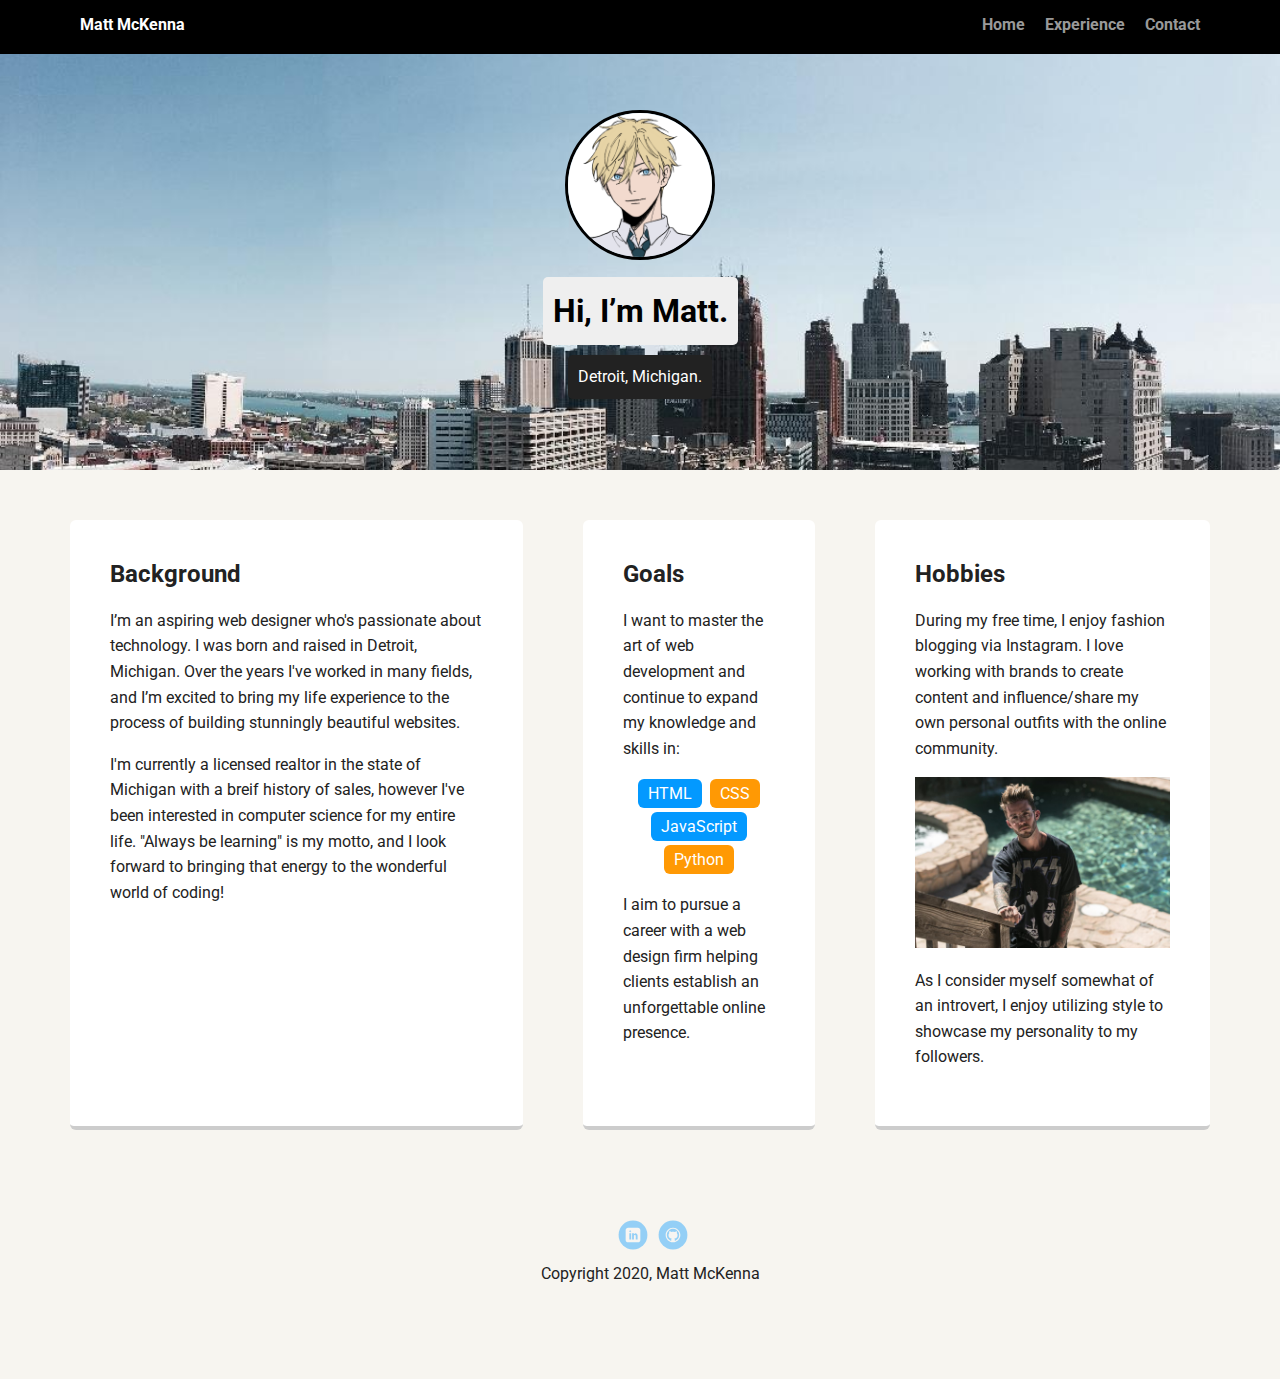
<file: index.html>
<!doctype html>
<html lang="en">

<head>
  <meta charset="utf-8">
  <title>Matt McKenna's Profile</title>
  <meta name="viewport" content="width=device-width, initial-scale=1.0">
  <link rel="stylesheet" href="styles.css">
  <link href="https://fonts.googleapis.com/css?family=Muli%7CRoboto:400,300,500,700,900" rel="stylesheet">
</head>

<body>

  <nav class="main-nav">
    <ul class="nav">
        <li class="name">Matt McKenna</li>
        <li><a href="index.html">Home</a></li>
        <li><a href="experience.html">Experience</a></li>
        <li><a href="contact.html">Contact</a></li>
    </ul>
  </nav>

  <header>
    <img src="images/me.png" alt="Avatar of Matt" class="profile-image">
    <h1 class="tag name">Hi, I’m Matt.</h1>
    <p class="tag location">Detroit, Michigan.</p>
  </header>

  <main class="flex">
    <section class="card">
      <h2>Background</h2>
      <p>I’m an aspiring web designer who's passionate about technology. I was born and raised in Detroit, Michigan.
        Over the years I've worked in many fields, and I’m excited to bring my life experience to the process of
        building stunningly beautiful websites.</p>
      <p>I'm currently a licensed realtor in the state of Michigan with a breif history of sales, however I've been
        interested in computer science for my entire life. "Always be learning" is my motto, and I look forward to
        bringing that energy to the wonderful world of coding!</p>
    </section>

    <section class="card">
      <h2>Goals</h2>
      <p>I want to master the art of web development and continue to expand my knowledge and skills in:</p>
      <ul class="skills">
        <li>HTML</li>
        <li>CSS</li>
        <li>JavaScript</li>
        <li>Python</li>
      </ul>
      <p>I aim to pursue a career with a web design firm helping clients establish an unforgettable online presence.</p>
    </section>

    <section class="card">
      <h2>Hobbies</h2>
      <p>During my free time, I enjoy fashion blogging via Instagram. I love working with brands to create content and influence/share 
        my own personal outfits with the online community.</p>
        <img src="images/ig.jpg" alt="Photo from Matt's Instagram" class="hobbies-image">
        <p>As I consider myself somewhat of an introvert, I enjoy utilizing style to showcase
          my personality to my followers.</p>
    </section>

  </main>
  <footer>
    <ul>
      <li><a href="https://www.linkedin.com/in/matt-mckenna-66418b133/" target="_blank"
          class="social linkedin">LinkedIn</a></li>
      <li><a href="https://github.com/mrmckenna" target="_blank" class="social github">Github</a></li>
    </ul>
    <p class="copyright">Copyright 2020, Matt McKenna</p>
  </footer>
</body>

</html>
</file>
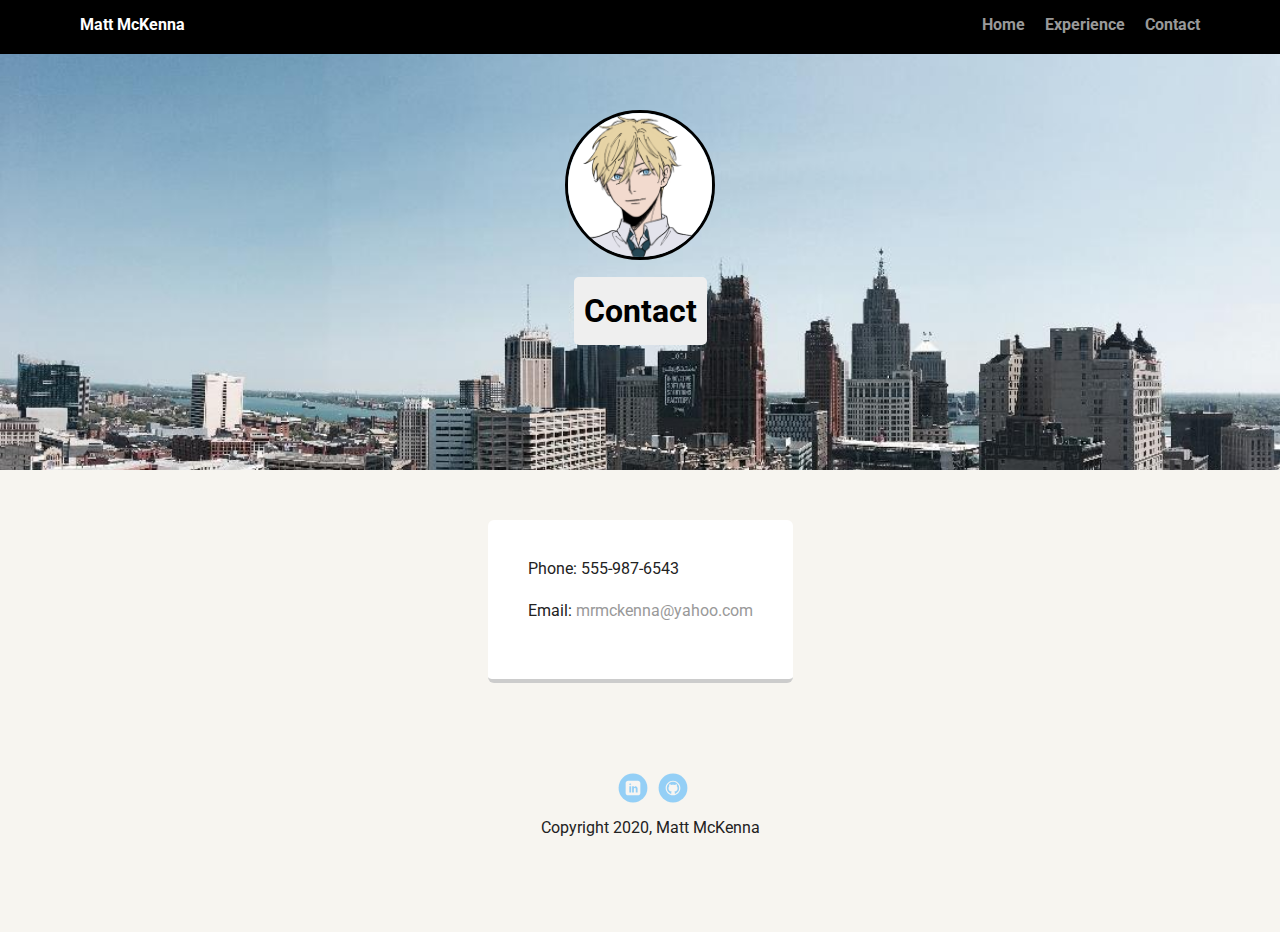
<file: contact.html>
<!doctype html>
<html lang="en">

<head>
    <meta charset="utf-8">
    <title>Matt McKenna's Contact</title>
    <meta name="viewport" content="width=device-width, initial-scale=1.0">
    <link rel="stylesheet" href="styles.css">
    <link href="https://fonts.googleapis.com/css?family=Muli%7CRoboto:400,300,500,700,900" rel="stylesheet">
</head>

<body>

    <nav class="main-nav">
        <ul class="nav">
            <li class="name">Matt McKenna</li>
            <li><a href="index.html">Home</a></li>
            <li><a href="experience.html">Experience</a></li>
            <li><a href="contact.html">Contact</a></li>
        </ul>
    </nav>

    <header>
        <img src="images/me.png" alt="Avatar of Matt" class="profile-image">
        <h1 class="tag name">Contact</h1>
    </header>

    <main class="flex">
        <section class="card">
            <p>Phone: 555-987-6543</p>
            <p>Email: <a href="mailto:mrmckenna@yahoo.com">mrmckenna@yahoo.com</a></p>
        </section>

    </main>
    <footer>
        <ul>
            <li><a href="https://www.linkedin.com/in/matt-mckenna-66418b133/" target="_blank"
                    class="social linkedin">LinkedIn</a></li>
            <li><a href="https://github.com/mrmckenna" target="_blank" class="social github">Github</a></li>
        </ul>
        <p class="copyright">Copyright 2020, Matt McKenna</p>
    </footer>
</body>

</html>
</file>
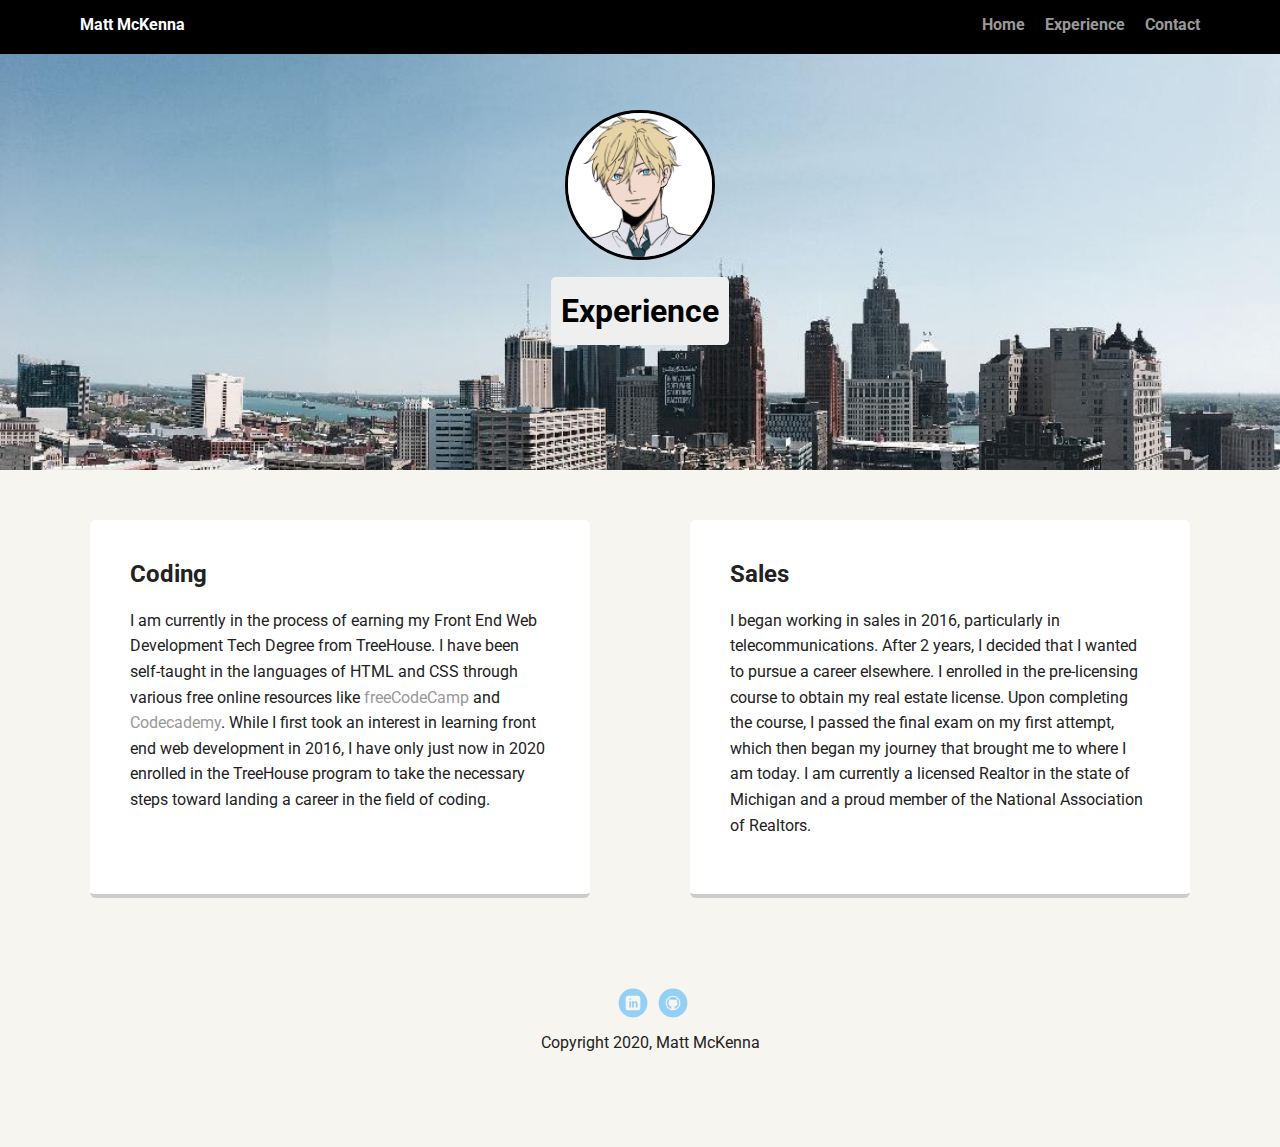
<file: experience.html>
<!doctype html>
<html lang="en">

<head>
    <meta charset="utf-8">
    <title>Matt McKenna's Experience</title>
    <meta name="viewport" content="width=device-width, initial-scale=1.0">
    <link rel="stylesheet" href="styles.css">
    <link href="https://fonts.googleapis.com/css?family=Muli%7CRoboto:400,300,500,700,900" rel="stylesheet">
</head>

<body>

    <nav class="main-nav">
        <ul class="nav">
            <li class="name">Matt McKenna</li>
            <li><a href="index.html">Home</a></li>
            <li><a href="experience.html">Experience</a></li>
            <li><a href="contact.html">Contact</a></li>
        </ul>
    </nav>

    <header>
        <img src="images/me.png" alt="Avatar of Matt" class="profile-image">
        <h1 class="tag name">Experience</h1>
    </header>

    <main class="flex">
        <section class="card">
            <h2>Coding</h2>
            <p>I am currently in the process of earning my Front End Web Development Tech Degree from TreeHouse. I have
                been self-taught in the languages of HTML and CSS through various free online resources like
                <a href="https://www.freecodecamp.org/" target="_blank">freeCodeCamp</a> and
                <a href="https://www.codecademy.com/" target="_blank">Codecademy</a>. While I first took an
                interest in learning front end web development in 2016, I have only just now in 2020 enrolled in the
                TreeHouse program to take the necessary steps toward landing a career in the field of coding.
            </p>
        </section>

        <section class="card">
            <h2>Sales</h2>
            <p>I began working in sales in 2016, particularly in telecommunications. After 2 years, I decided that I
                wanted to pursue a career elsewhere. I enrolled in the pre-licensing course to obtain my real estate license. Upon 
                completing the course, I passed the final exam on my first attempt, which then began my journey that brought me to where 
                I am today. I am currently a licensed Realtor in the state of Michigan and a proud member of the National Association of Realtors.</p>
        </section>

    </main>
    <footer>
        <ul>
            <li><a href="https://www.linkedin.com/in/matt-mckenna-66418b133/" target="_blank"
                    class="social linkedin">LinkedIn</a></li>
            <li><a href="https://github.com/mrmckenna" target="_blank" class="social github">Github</a></li>
        </ul>
        <p class="copyright">Copyright 2020, Matt McKenna</p>
    </footer>
</body>

</html>
</file>
<file: styles.css>
/* Global Layout Set-up */
* { 
  box-sizing: border-box;
}
  
body {
  margin: 0;
  padding: 0;
  text-align: center;
  font-family: 'Roboto', sans-serif;
  color: #222;
  background: #f7f5f0;
}
/* Link Styles */

a {
  text-decoration: none;
  color: #999;
}
a:hover {
  color: #6633ff;
}

/* Section Styles */

.main-nav {
  width: 100%;
  background: black;
  min-height: 30px;
  padding: 10px;
  position: fixed;
  text-align: center;
}
.nav {
  display: flex;
  justify-content: space-around;
  font-weight: 700;
  list-style-type: none;
  margin: 0 auto;
  padding: 0;
}

.nav .name {
    display: block;
    margin-right: auto;
    color: white;
}
.nav li {
  padding: 5px 10px 10px 10px;
}
.nav a {
  transition: all .5s;
}
.nav a:hover {
  color: white
}

header {
  text-align: center;
  background: url('images/detroit.jpg') no-repeat top center ;
  background-size: cover;
  overflow: hidden;
  padding-top: 60px;
}
header {
  line-height: 1.5;
}
header .profile-image {
  margin-top: 50px;
  width: 150px;
  height: 150px;
  border-radius: 50%;
  border: 3px solid black;
  transition: all .5s;
}
header .profile-image:hover {
  transform: scale(1.2) rotate(5deg);
}
.hobbies-image {
  width: 100%;
  height: auto;
}
.tag {
  background-color: #efefef;
  color: black;
  padding: 10px;
  border-radius: 5px;
  display: table;
  margin: 10px auto;
} 
.location {
  background-color: #222;
  color: white;
}
.card {
  margin: 30px;
  padding: 20px 40px 40px;
  max-width: 500px;
  text-align: left;
  background: #fff;
  border-bottom: 4px solid #ccc;
  border-radius: 6px;
  transition: all .5s;
}
.card:hover {
  border-color: #ff99ff;
}

ul.skills {
  padding: 0;
  text-align: center;
}

.skills li {
  border-radius: 6px;
  display: inline-block;
  background: #ff9904;
  color: white;
  padding: 5px 10px;
  margin: 2px;
}

.skills li:nth-child(odd) {
  background: #0399ff;
}

footer {
  width: 100%;
  min-height: 30px;
  padding: 20px 0 40px 20px;
}

footer .copyright {
  top: -8px;
  font-size: .75em;
}

footer ul {
  list-style-type: none;
  margin: 0;
  padding: 0;
}

footer ul li {
  display: inline-block;
}

a.social {
  display: inline-block;
  text-indent: -9999px;
  margin-left: 5px;
  width: 30px;
  height: 30px;
  background-size: 30px 30px;
  opacity: .4;
  transition: all .5s;
}
a.twitter {
  background-image: url(images/twitter.svg);
}
a.linkedin {
  background-image: url(images/linkedin.svg);
}
a.github {
  background-image: url(images/github.svg);
}
a.social:hover {
  opacity: 1;
}
.clearfix {
  clear: both;
}

/* Styles for larger screens */
@media screen and (min-width: 720px) {
  
  .flex {
      display: -ms-flexbox;      /* TWEENER - IE 10 */
      display: flex; 
      max-width: 1200px;
      -ms-flex-pack: distribute;
      justify-content: space-around;
      margin: 0 auto;
  }

  header {
    min-height: 470px;
  }

  .nav {
    max-width: 1200px;
    padding: 0 30px;
  }


  main {
    padding-top: 20px;
  }

  main p {
    line-height: 1.6em;
  }

  footer {
    font-size: 1.3em;
    max-width: 1200px;
    margin: 40px auto;
  }

}
</file>
